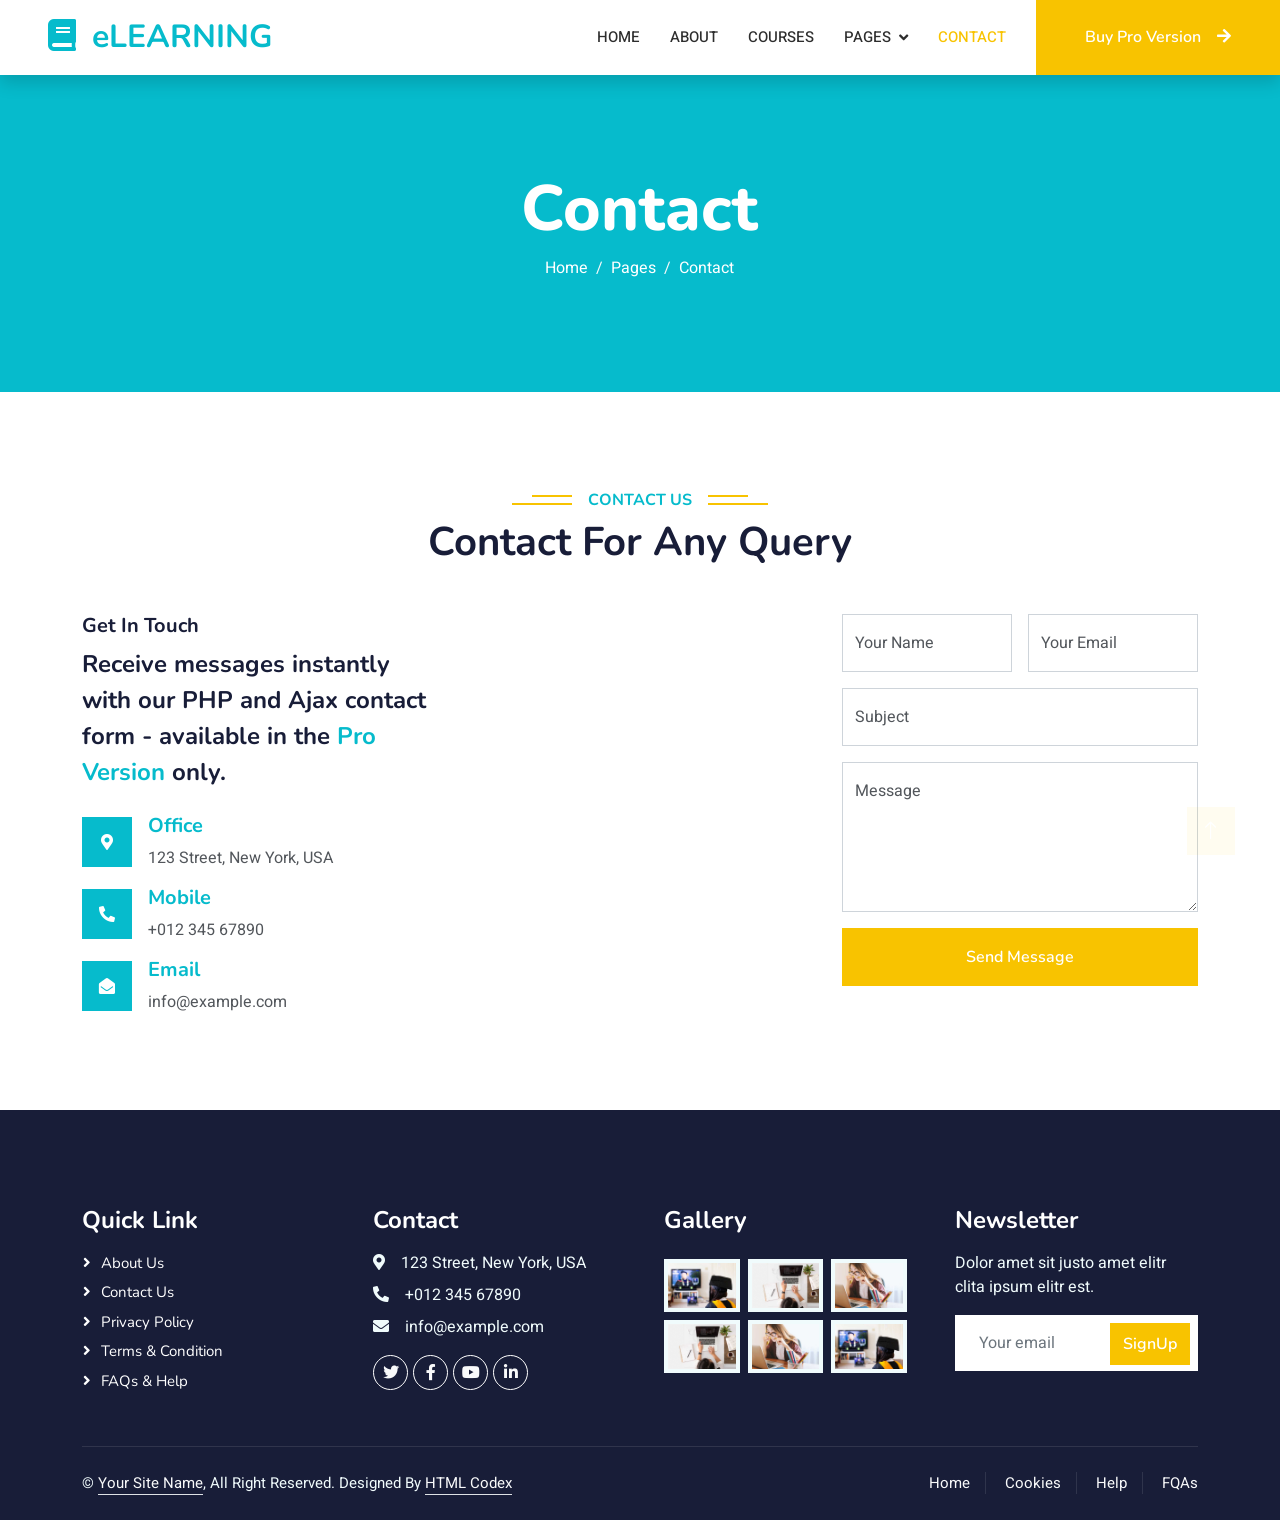
<file: contact.html>
<!DOCTYPE html>
<html lang="en">

<head>
    <meta charset="utf-8">
    <title>eLEARNING - eLearning HTML Template</title>
    <meta content="width=device-width, initial-scale=1.0" name="viewport">
    <meta content="" name="keywords">
    <meta content="" name="description">

    <!-- Favicon -->
    <link href="img/favicon.ico" rel="icon">

    <!-- Google Web Fonts -->
    <link rel="preconnect" href="https://fonts.googleapis.com">
    <link rel="preconnect" href="https://fonts.gstatic.com" crossorigin>
    <link href="https://fonts.googleapis.com/css2?family=Heebo:wght@400;500;600&family=Nunito:wght@600;700;800&display=swap" rel="stylesheet">

    <!-- Icon Font Stylesheet -->
    <link href="https://cdnjs.cloudflare.com/ajax/libs/font-awesome/5.10.0/css/all.min.css" rel="stylesheet">
    <link href="https://cdn.jsdelivr.net/npm/bootstrap-icons@1.4.1/font/bootstrap-icons.css" rel="stylesheet">

    <!-- Libraries Stylesheet -->
    <link href="lib/animate/animate.min.css" rel="stylesheet">
    <link href="lib/owlcarousel/assets/owl.carousel.min.css" rel="stylesheet">

    <!-- Customized Bootstrap Stylesheet -->
    <link href="css/bootstrap.min.css" rel="stylesheet">

    <!-- Template Stylesheet -->
    <link href="css/style.css" rel="stylesheet">
</head>

<body>
    <!-- Spinner Start -->
    <div id="spinner" class="show bg-white position-fixed translate-middle w-100 vh-100 top-50 start-50 d-flex align-items-center justify-content-center">
        <div class="spinner-border text-primary" style="width: 3rem; height: 3rem;" role="status">
            <span class="sr-only">Loading...</span>
        </div>
    </div>
    <!-- Spinner End -->


    <!-- Navbar Start -->
    <nav class="navbar navbar-expand-lg bg-white navbar-light shadow sticky-top p-0">
        <a href="index.html" class="navbar-brand d-flex align-items-center px-4 px-lg-5">
            <h2 class="m-0 text-primary"><i class="fa fa-book me-3"></i>eLEARNING</h2>
        </a>
        <button type="button" class="navbar-toggler me-4" data-bs-toggle="collapse" data-bs-target="#navbarCollapse">
            <span class="navbar-toggler-icon"></span>
        </button>
        <div class="collapse navbar-collapse" id="navbarCollapse">
            <div class="navbar-nav ms-auto p-4 p-lg-0">
                <a href="index.html" class="nav-item nav-link">Home</a>
                <a href="about.html" class="nav-item nav-link">About</a>
                <a href="courses.html" class="nav-item nav-link">Courses</a>
                <div class="nav-item dropdown">
                    <a href="#" class="nav-link dropdown-toggle" data-bs-toggle="dropdown">Pages</a>
                    <div class="dropdown-menu fade-down m-0">
                        <a href="team.html" class="dropdown-item">Our Team</a>
                        <a href="testimonial.html" class="dropdown-item">Testimonial</a>
                        <a href="404.html" class="dropdown-item">404 Page</a>
                    </div>
                </div>
                <a href="contact.html" class="nav-item nav-link active">Contact</a>
            </div>
            <a href="https://htmlcodex.com/downloading/?item=2151" class="btn btn-primary py-4 px-lg-5 d-none d-lg-block">Buy Pro Version<i class="fa fa-arrow-right ms-3"></i></a>
        </div>
    </nav>
    <!-- Navbar End -->


    <!-- Header Start -->
    <div class="container-fluid bg-primary py-5 mb-5 page-header">
        <div class="container py-5">
            <div class="row justify-content-center">
                <div class="col-lg-10 text-center">
                    <h1 class="display-3 text-white animated slideInDown">Contact</h1>
                    <nav aria-label="breadcrumb">
                        <ol class="breadcrumb justify-content-center">
                            <li class="breadcrumb-item"><a class="text-white" href="#">Home</a></li>
                            <li class="breadcrumb-item"><a class="text-white" href="#">Pages</a></li>
                            <li class="breadcrumb-item text-white active" aria-current="page">Contact</li>
                        </ol>
                    </nav>
                </div>
            </div>
        </div>
    </div>
    <!-- Header End -->


    <!-- Contact Start -->
    <div class="container-xxl py-5">
        <div class="container">
            <div class="text-center wow fadeInUp" data-wow-delay="0.1s">
                <h6 class="section-title bg-white text-center text-primary px-3">Contact Us</h6>
                <h1 class="mb-5">Contact For Any Query</h1>
            </div>
            <div class="row g-4">
                <div class="col-lg-4 col-md-6 wow fadeInUp" data-wow-delay="0.1s">
                    <h5>Get In Touch</h5>
                    <h4 class="mb-4 lh-base">Receive messages instantly with our PHP and Ajax contact form - available in the <a href="https://htmlcodex.com/downloading/?item=2151">Pro Version</a> only.</h4>
                    <div class="d-flex align-items-center mb-3">
                        <div class="d-flex align-items-center justify-content-center flex-shrink-0 bg-primary" style="width: 50px; height: 50px;">
                            <i class="fa fa-map-marker-alt text-white"></i>
                        </div>
                        <div class="ms-3">
                            <h5 class="text-primary">Office</h5>
                            <p class="mb-0">123 Street, New York, USA</p>
                        </div>
                    </div>
                    <div class="d-flex align-items-center mb-3">
                        <div class="d-flex align-items-center justify-content-center flex-shrink-0 bg-primary" style="width: 50px; height: 50px;">
                            <i class="fa fa-phone-alt text-white"></i>
                        </div>
                        <div class="ms-3">
                            <h5 class="text-primary">Mobile</h5>
                            <p class="mb-0">+012 345 67890</p>
                        </div>
                    </div>
                    <div class="d-flex align-items-center">
                        <div class="d-flex align-items-center justify-content-center flex-shrink-0 bg-primary" style="width: 50px; height: 50px;">
                            <i class="fa fa-envelope-open text-white"></i>
                        </div>
                        <div class="ms-3">
                            <h5 class="text-primary">Email</h5>
                            <p class="mb-0">info@example.com</p>
                        </div>
                    </div>
                </div>
                <div class="col-lg-4 col-md-6 wow fadeInUp" data-wow-delay="0.3s">
                    <iframe class="position-relative rounded w-100 h-100"
                        src="https://www.google.com/maps/embed?pb=!1m18!1m12!1m3!1d3001156.4288297426!2d-78.01371936852176!3d42.72876761954724!2m3!1f0!2f0!3f0!3m2!1i1024!2i768!4f13.1!3m3!1m2!1s0x4ccc4bf0f123a5a9%3A0xddcfc6c1de189567!2sNew%20York%2C%20USA!5e0!3m2!1sen!2sbd!4v1603794290143!5m2!1sen!2sbd"
                        frameborder="0" style="min-height: 300px; border:0;" allowfullscreen="" aria-hidden="false"
                        tabindex="0"></iframe>
                </div>
                <div class="col-lg-4 col-md-12 wow fadeInUp" data-wow-delay="0.5s">
                    <form>
                        <div class="row g-3">
                            <div class="col-md-6">
                                <div class="form-floating">
                                    <input type="text" class="form-control" id="name" placeholder="Your Name">
                                    <label for="name">Your Name</label>
                                </div>
                            </div>
                            <div class="col-md-6">
                                <div class="form-floating">
                                    <input type="email" class="form-control" id="email" placeholder="Your Email">
                                    <label for="email">Your Email</label>
                                </div>
                            </div>
                            <div class="col-12">
                                <div class="form-floating">
                                    <input type="text" class="form-control" id="subject" placeholder="Subject">
                                    <label for="subject">Subject</label>
                                </div>
                            </div>
                            <div class="col-12">
                                <div class="form-floating">
                                    <textarea class="form-control" placeholder="Leave a message here" id="message" style="height: 150px"></textarea>
                                    <label for="message">Message</label>
                                </div>
                            </div>
                            <div class="col-12">
                                <button class="btn btn-primary w-100 py-3" type="submit">Send Message</button>
                            </div>
                        </div>
                    </form>
                </div>
            </div>
        </div>
    </div>
    <!-- Contact End -->


    <!-- Footer Start -->
    <div class="container-fluid bg-dark text-light footer pt-5 mt-5 wow fadeIn" data-wow-delay="0.1s">
        <div class="container py-5">
            <div class="row g-5">
                <div class="col-lg-3 col-md-6">
                    <h4 class="text-white mb-3">Quick Link</h4>
                    <a class="btn btn-link" href="">About Us</a>
                    <a class="btn btn-link" href="">Contact Us</a>
                    <a class="btn btn-link" href="">Privacy Policy</a>
                    <a class="btn btn-link" href="">Terms & Condition</a>
                    <a class="btn btn-link" href="">FAQs & Help</a>
                </div>
                <div class="col-lg-3 col-md-6">
                    <h4 class="text-white mb-3">Contact</h4>
                    <p class="mb-2"><i class="fa fa-map-marker-alt me-3"></i>123 Street, New York, USA</p>
                    <p class="mb-2"><i class="fa fa-phone-alt me-3"></i>+012 345 67890</p>
                    <p class="mb-2"><i class="fa fa-envelope me-3"></i>info@example.com</p>
                    <div class="d-flex pt-2">
                        <a class="btn btn-outline-light btn-social" href=""><i class="fab fa-twitter"></i></a>
                        <a class="btn btn-outline-light btn-social" href=""><i class="fab fa-facebook-f"></i></a>
                        <a class="btn btn-outline-light btn-social" href=""><i class="fab fa-youtube"></i></a>
                        <a class="btn btn-outline-light btn-social" href=""><i class="fab fa-linkedin-in"></i></a>
                    </div>
                </div>
                <div class="col-lg-3 col-md-6">
                    <h4 class="text-white mb-3">Gallery</h4>
                    <div class="row g-2 pt-2">
                        <div class="col-4">
                            <img class="img-fluid bg-light p-1" src="img/course-1.jpg" alt="">
                        </div>
                        <div class="col-4">
                            <img class="img-fluid bg-light p-1" src="img/course-2.jpg" alt="">
                        </div>
                        <div class="col-4">
                            <img class="img-fluid bg-light p-1" src="img/course-3.jpg" alt="">
                        </div>
                        <div class="col-4">
                            <img class="img-fluid bg-light p-1" src="img/course-2.jpg" alt="">
                        </div>
                        <div class="col-4">
                            <img class="img-fluid bg-light p-1" src="img/course-3.jpg" alt="">
                        </div>
                        <div class="col-4">
                            <img class="img-fluid bg-light p-1" src="img/course-1.jpg" alt="">
                        </div>
                    </div>
                </div>
                <div class="col-lg-3 col-md-6">
                    <h4 class="text-white mb-3">Newsletter</h4>
                    <p>Dolor amet sit justo amet elitr clita ipsum elitr est.</p>
                    <div class="position-relative mx-auto" style="max-width: 400px;">
                        <input class="form-control border-0 w-100 py-3 ps-4 pe-5" type="text" placeholder="Your email">
                        <button type="button" class="btn btn-primary py-2 position-absolute top-0 end-0 mt-2 me-2">SignUp</button>
                    </div>
                </div>
            </div>
        </div>
        <div class="container">
            <div class="copyright">
                <div class="row">
                    <div class="col-md-6 text-center text-md-start mb-3 mb-md-0">
                        &copy; <a class="border-bottom" href="#">Your Site Name</a>, All Right Reserved.

                        <!--/*** The author’s attribution link must remain intact in the template. ***/-->
                        <!--/*** If you wish to remove this credit link, please purchase the Pro Version . ***/-->
                        Designed By <a class="border-bottom" href="https://htmlcodex.com">HTML Codex</a>
                    </div>
                    <div class="col-md-6 text-center text-md-end">
                        <div class="footer-menu">
                            <a href="">Home</a>
                            <a href="">Cookies</a>
                            <a href="">Help</a>
                            <a href="">FQAs</a>
                        </div>
                    </div>
                </div>
            </div>
        </div>
    </div>
    <!-- Footer End -->


    <!-- Back to Top -->
    <a href="#" class="btn btn-lg btn-primary btn-lg-square back-to-top"><i class="bi bi-arrow-up"></i></a>


    <!-- JavaScript Libraries -->
    <script src="https://code.jquery.com/jquery-3.4.1.min.js"></script>
    <script src="https://cdn.jsdelivr.net/npm/bootstrap@5.0.0/dist/js/bootstrap.bundle.min.js"></script>
    <script src="lib/wow/wow.min.js"></script>
    <script src="lib/easing/easing.min.js"></script>
    <script src="lib/waypoints/waypoints.min.js"></script>
    <script src="lib/owlcarousel/owl.carousel.min.js"></script>

    <!-- Template Javascript -->
    <script src="js/main.js"></script>
</body>

</html>
</file>
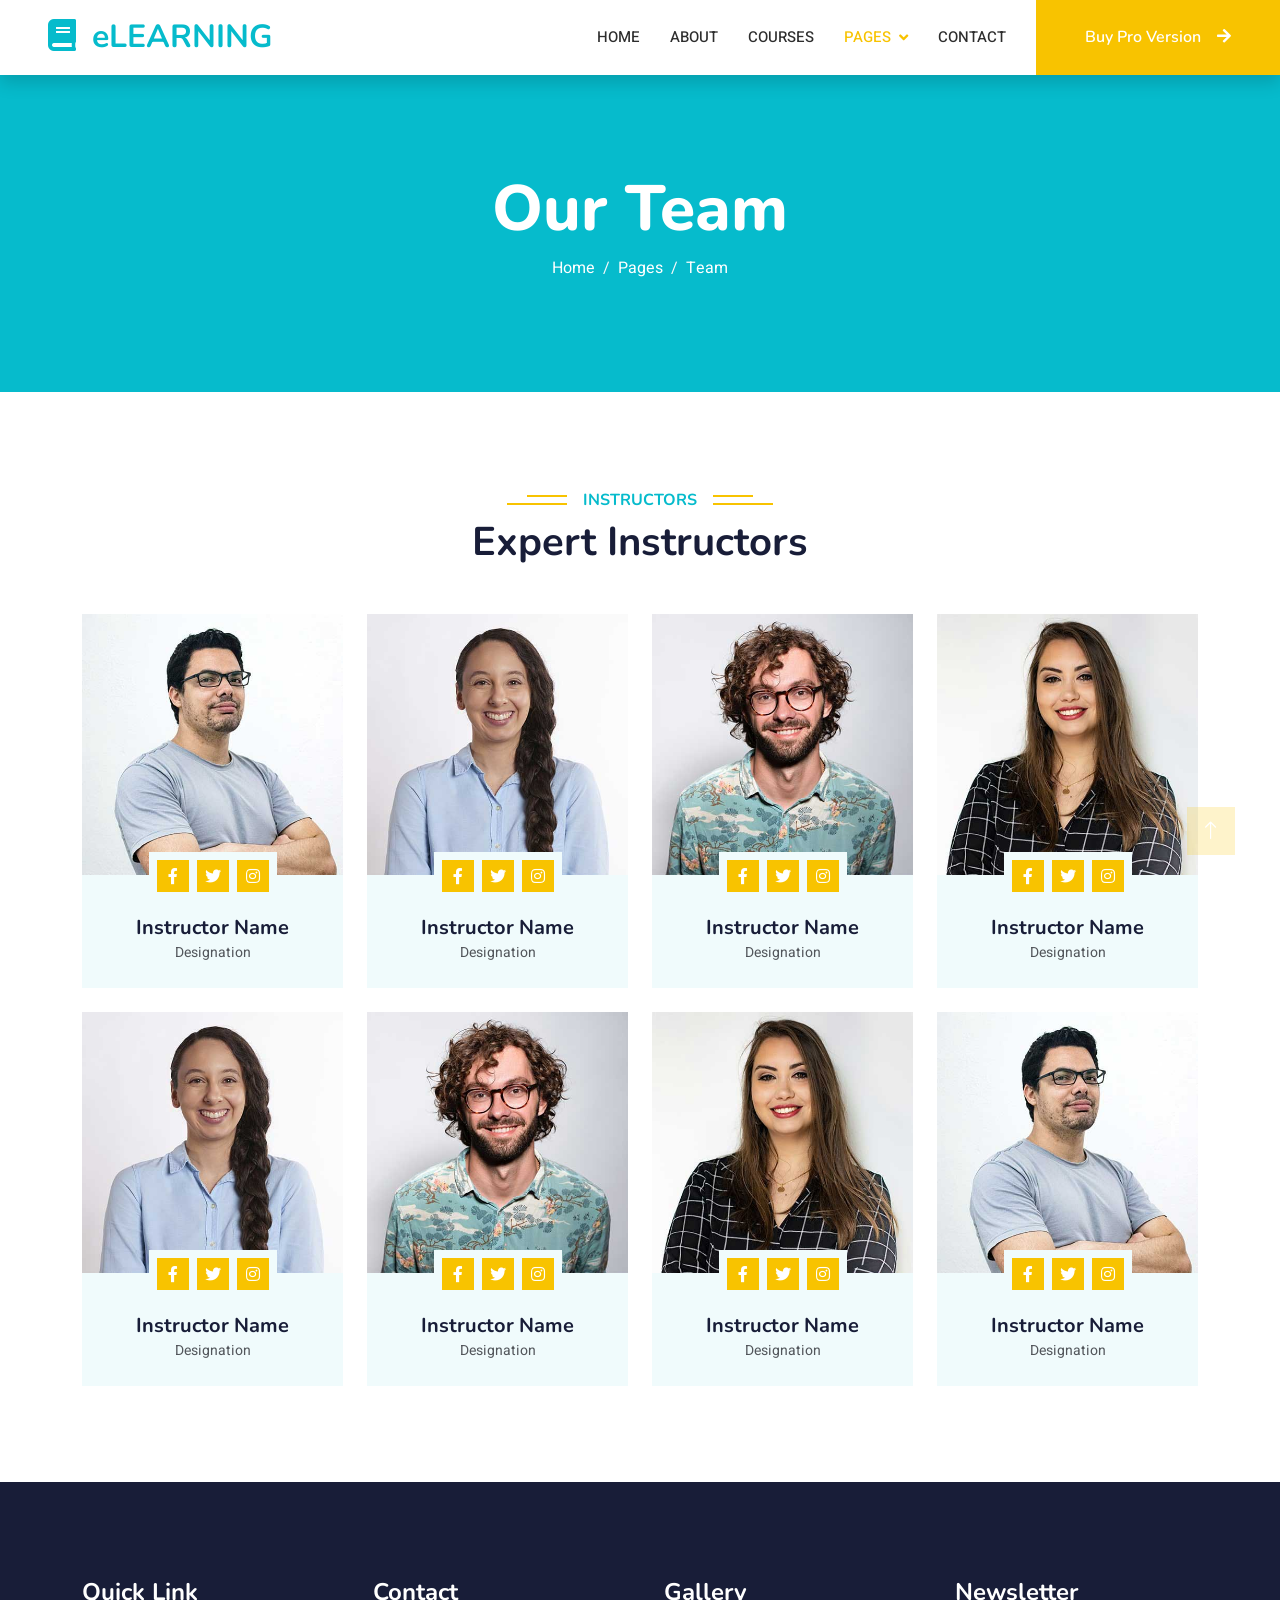
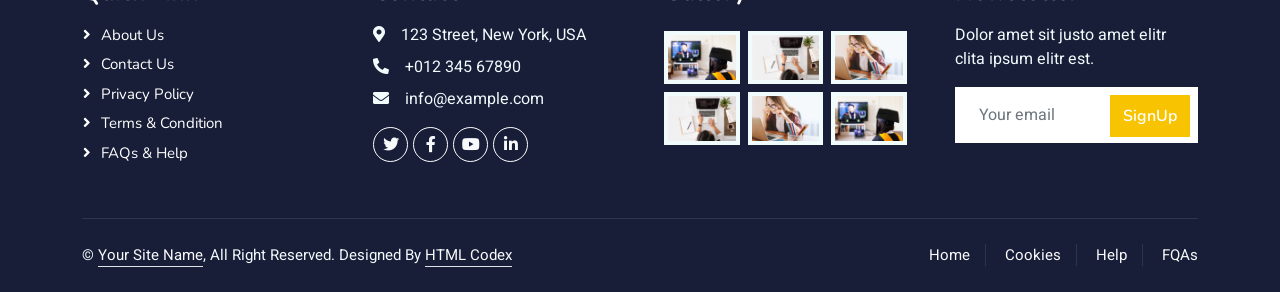
<file: team.html>
<!DOCTYPE html>
<html lang="en">

<head>
    <meta charset="utf-8">
    <title>eLEARNING - eLearning HTML Template</title>
    <meta content="width=device-width, initial-scale=1.0" name="viewport">
    <meta content="" name="keywords">
    <meta content="" name="description">

    <!-- Favicon -->
    <link href="img/favicon.ico" rel="icon">

    <!-- Google Web Fonts -->
    <link rel="preconnect" href="https://fonts.googleapis.com">
    <link rel="preconnect" href="https://fonts.gstatic.com" crossorigin>
    <link href="https://fonts.googleapis.com/css2?family=Heebo:wght@400;500;600&family=Nunito:wght@600;700;800&display=swap" rel="stylesheet">

    <!-- Icon Font Stylesheet -->
    <link href="https://cdnjs.cloudflare.com/ajax/libs/font-awesome/5.10.0/css/all.min.css" rel="stylesheet">
    <link href="https://cdn.jsdelivr.net/npm/bootstrap-icons@1.4.1/font/bootstrap-icons.css" rel="stylesheet">

    <!-- Libraries Stylesheet -->
    <link href="lib/animate/animate.min.css" rel="stylesheet">
    <link href="lib/owlcarousel/assets/owl.carousel.min.css" rel="stylesheet">

    <!-- Customized Bootstrap Stylesheet -->
    <link href="css/bootstrap.min.css" rel="stylesheet">

    <!-- Template Stylesheet -->
    <link href="css/style.css" rel="stylesheet">
</head>

<body>
    <!-- Spinner Start -->
    <div id="spinner" class="show bg-white position-fixed translate-middle w-100 vh-100 top-50 start-50 d-flex align-items-center justify-content-center">
        <div class="spinner-border text-primary" style="width: 3rem; height: 3rem;" role="status">
            <span class="sr-only">Loading...</span>
        </div>
    </div>
    <!-- Spinner End -->


    <!-- Navbar Start -->
    <nav class="navbar navbar-expand-lg bg-white navbar-light shadow sticky-top p-0">
        <a href="index.html" class="navbar-brand d-flex align-items-center px-4 px-lg-5">
            <h2 class="m-0 text-primary"><i class="fa fa-book me-3"></i>eLEARNING</h2>
        </a>
        <button type="button" class="navbar-toggler me-4" data-bs-toggle="collapse" data-bs-target="#navbarCollapse">
            <span class="navbar-toggler-icon"></span>
        </button>
        <div class="collapse navbar-collapse" id="navbarCollapse">
            <div class="navbar-nav ms-auto p-4 p-lg-0">
                <a href="index.html" class="nav-item nav-link">Home</a>
                <a href="about.html" class="nav-item nav-link">About</a>
                <a href="courses.html" class="nav-item nav-link">Courses</a>
                <div class="nav-item dropdown">
                    <a href="#" class="nav-link dropdown-toggle active" data-bs-toggle="dropdown">Pages</a>
                    <div class="dropdown-menu fade-down m-0">
                        <a href="team.html" class="dropdown-item active">Our Team</a>
                        <a href="testimonial.html" class="dropdown-item">Testimonial</a>
                        <a href="404.html" class="dropdown-item">404 Page</a>
                    </div>
                </div>
                <a href="contact.html" class="nav-item nav-link">Contact</a>
            </div>
            <a href="https://htmlcodex.com/downloading/?item=2151" class="btn btn-primary py-4 px-lg-5 d-none d-lg-block">Buy Pro Version<i class="fa fa-arrow-right ms-3"></i></a>
        </div>
    </nav>
    <!-- Navbar End -->


    <!-- Header Start -->
    <div class="container-fluid bg-primary py-5 mb-5 page-header">
        <div class="container py-5">
            <div class="row justify-content-center">
                <div class="col-lg-10 text-center">
                    <h1 class="display-3 text-white animated slideInDown">Our Team</h1>
                    <nav aria-label="breadcrumb">
                        <ol class="breadcrumb justify-content-center">
                            <li class="breadcrumb-item"><a class="text-white" href="#">Home</a></li>
                            <li class="breadcrumb-item"><a class="text-white" href="#">Pages</a></li>
                            <li class="breadcrumb-item text-white active" aria-current="page">Team</li>
                        </ol>
                    </nav>
                </div>
            </div>
        </div>
    </div>
    <!-- Header End -->


    <!-- Team Start -->
    <div class="container-xxl py-5">
        <div class="container">
            <div class="text-center wow fadeInUp" data-wow-delay="0.1s">
                <h6 class="section-title bg-white text-center text-primary px-3">Instructors</h6>
                <h1 class="mb-5">Expert Instructors</h1>
            </div>
            <div class="row g-4">
                <div class="col-lg-3 col-md-6 wow fadeInUp" data-wow-delay="0.1s">
                    <div class="team-item bg-light">
                        <div class="overflow-hidden">
                            <img class="img-fluid" src="img/team-1.jpg" alt="">
                        </div>
                        <div class="position-relative d-flex justify-content-center" style="margin-top: -23px;">
                            <div class="bg-light d-flex justify-content-center pt-2 px-1">
                                <a class="btn btn-sm-square btn-primary mx-1" href=""><i class="fab fa-facebook-f"></i></a>
                                <a class="btn btn-sm-square btn-primary mx-1" href=""><i class="fab fa-twitter"></i></a>
                                <a class="btn btn-sm-square btn-primary mx-1" href=""><i class="fab fa-instagram"></i></a>
                            </div>
                        </div>
                        <div class="text-center p-4">
                            <h5 class="mb-0">Instructor Name</h5>
                            <small>Designation</small>
                        </div>
                    </div>
                </div>
                <div class="col-lg-3 col-md-6 wow fadeInUp" data-wow-delay="0.3s">
                    <div class="team-item bg-light">
                        <div class="overflow-hidden">
                            <img class="img-fluid" src="img/team-2.jpg" alt="">
                        </div>
                        <div class="position-relative d-flex justify-content-center" style="margin-top: -23px;">
                            <div class="bg-light d-flex justify-content-center pt-2 px-1">
                                <a class="btn btn-sm-square btn-primary mx-1" href=""><i class="fab fa-facebook-f"></i></a>
                                <a class="btn btn-sm-square btn-primary mx-1" href=""><i class="fab fa-twitter"></i></a>
                                <a class="btn btn-sm-square btn-primary mx-1" href=""><i class="fab fa-instagram"></i></a>
                            </div>
                        </div>
                        <div class="text-center p-4">
                            <h5 class="mb-0">Instructor Name</h5>
                            <small>Designation</small>
                        </div>
                    </div>
                </div>
                <div class="col-lg-3 col-md-6 wow fadeInUp" data-wow-delay="0.5s">
                    <div class="team-item bg-light">
                        <div class="overflow-hidden">
                            <img class="img-fluid" src="img/team-3.jpg" alt="">
                        </div>
                        <div class="position-relative d-flex justify-content-center" style="margin-top: -23px;">
                            <div class="bg-light d-flex justify-content-center pt-2 px-1">
                                <a class="btn btn-sm-square btn-primary mx-1" href=""><i class="fab fa-facebook-f"></i></a>
                                <a class="btn btn-sm-square btn-primary mx-1" href=""><i class="fab fa-twitter"></i></a>
                                <a class="btn btn-sm-square btn-primary mx-1" href=""><i class="fab fa-instagram"></i></a>
                            </div>
                        </div>
                        <div class="text-center p-4">
                            <h5 class="mb-0">Instructor Name</h5>
                            <small>Designation</small>
                        </div>
                    </div>
                </div>
                <div class="col-lg-3 col-md-6 wow fadeInUp" data-wow-delay="0.7s">
                    <div class="team-item bg-light">
                        <div class="overflow-hidden">
                            <img class="img-fluid" src="img/team-4.jpg" alt="">
                        </div>
                        <div class="position-relative d-flex justify-content-center" style="margin-top: -23px;">
                            <div class="bg-light d-flex justify-content-center pt-2 px-1">
                                <a class="btn btn-sm-square btn-primary mx-1" href=""><i class="fab fa-facebook-f"></i></a>
                                <a class="btn btn-sm-square btn-primary mx-1" href=""><i class="fab fa-twitter"></i></a>
                                <a class="btn btn-sm-square btn-primary mx-1" href=""><i class="fab fa-instagram"></i></a>
                            </div>
                        </div>
                        <div class="text-center p-4">
                            <h5 class="mb-0">Instructor Name</h5>
                            <small>Designation</small>
                        </div>
                    </div>
                </div>
                <div class="col-lg-3 col-md-6 wow fadeInUp" data-wow-delay="0.1s">
                    <div class="team-item bg-light">
                        <div class="overflow-hidden">
                            <img class="img-fluid" src="img/team-2.jpg" alt="">
                        </div>
                        <div class="position-relative d-flex justify-content-center" style="margin-top: -23px;">
                            <div class="bg-light d-flex justify-content-center pt-2 px-1">
                                <a class="btn btn-sm-square btn-primary mx-1" href=""><i class="fab fa-facebook-f"></i></a>
                                <a class="btn btn-sm-square btn-primary mx-1" href=""><i class="fab fa-twitter"></i></a>
                                <a class="btn btn-sm-square btn-primary mx-1" href=""><i class="fab fa-instagram"></i></a>
                            </div>
                        </div>
                        <div class="text-center p-4">
                            <h5 class="mb-0">Instructor Name</h5>
                            <small>Designation</small>
                        </div>
                    </div>
                </div>
                <div class="col-lg-3 col-md-6 wow fadeInUp" data-wow-delay="0.3s">
                    <div class="team-item bg-light">
                        <div class="overflow-hidden">
                            <img class="img-fluid" src="img/team-3.jpg" alt="">
                        </div>
                        <div class="position-relative d-flex justify-content-center" style="margin-top: -23px;">
                            <div class="bg-light d-flex justify-content-center pt-2 px-1">
                                <a class="btn btn-sm-square btn-primary mx-1" href=""><i class="fab fa-facebook-f"></i></a>
                                <a class="btn btn-sm-square btn-primary mx-1" href=""><i class="fab fa-twitter"></i></a>
                                <a class="btn btn-sm-square btn-primary mx-1" href=""><i class="fab fa-instagram"></i></a>
                            </div>
                        </div>
                        <div class="text-center p-4">
                            <h5 class="mb-0">Instructor Name</h5>
                            <small>Designation</small>
                        </div>
                    </div>
                </div>
                <div class="col-lg-3 col-md-6 wow fadeInUp" data-wow-delay="0.5s">
                    <div class="team-item bg-light">
                        <div class="overflow-hidden">
                            <img class="img-fluid" src="img/team-4.jpg" alt="">
                        </div>
                        <div class="position-relative d-flex justify-content-center" style="margin-top: -23px;">
                            <div class="bg-light d-flex justify-content-center pt-2 px-1">
                                <a class="btn btn-sm-square btn-primary mx-1" href=""><i class="fab fa-facebook-f"></i></a>
                                <a class="btn btn-sm-square btn-primary mx-1" href=""><i class="fab fa-twitter"></i></a>
                                <a class="btn btn-sm-square btn-primary mx-1" href=""><i class="fab fa-instagram"></i></a>
                            </div>
                        </div>
                        <div class="text-center p-4">
                            <h5 class="mb-0">Instructor Name</h5>
                            <small>Designation</small>
                        </div>
                    </div>
                </div>
                <div class="col-lg-3 col-md-6 wow fadeInUp" data-wow-delay="0.7s">
                    <div class="team-item bg-light">
                        <div class="overflow-hidden">
                            <img class="img-fluid" src="img/team-1.jpg" alt="">
                        </div>
                        <div class="position-relative d-flex justify-content-center" style="margin-top: -23px;">
                            <div class="bg-light d-flex justify-content-center pt-2 px-1">
                                <a class="btn btn-sm-square btn-primary mx-1" href=""><i class="fab fa-facebook-f"></i></a>
                                <a class="btn btn-sm-square btn-primary mx-1" href=""><i class="fab fa-twitter"></i></a>
                                <a class="btn btn-sm-square btn-primary mx-1" href=""><i class="fab fa-instagram"></i></a>
                            </div>
                        </div>
                        <div class="text-center p-4">
                            <h5 class="mb-0">Instructor Name</h5>
                            <small>Designation</small>
                        </div>
                    </div>
                </div>
            </div>
        </div>
    </div>
    <!-- Team End -->
        

    <!-- Footer Start -->
    <div class="container-fluid bg-dark text-light footer pt-5 mt-5 wow fadeIn" data-wow-delay="0.1s">
        <div class="container py-5">
            <div class="row g-5">
                <div class="col-lg-3 col-md-6">
                    <h4 class="text-white mb-3">Quick Link</h4>
                    <a class="btn btn-link" href="">About Us</a>
                    <a class="btn btn-link" href="">Contact Us</a>
                    <a class="btn btn-link" href="">Privacy Policy</a>
                    <a class="btn btn-link" href="">Terms & Condition</a>
                    <a class="btn btn-link" href="">FAQs & Help</a>
                </div>
                <div class="col-lg-3 col-md-6">
                    <h4 class="text-white mb-3">Contact</h4>
                    <p class="mb-2"><i class="fa fa-map-marker-alt me-3"></i>123 Street, New York, USA</p>
                    <p class="mb-2"><i class="fa fa-phone-alt me-3"></i>+012 345 67890</p>
                    <p class="mb-2"><i class="fa fa-envelope me-3"></i>info@example.com</p>
                    <div class="d-flex pt-2">
                        <a class="btn btn-outline-light btn-social" href=""><i class="fab fa-twitter"></i></a>
                        <a class="btn btn-outline-light btn-social" href=""><i class="fab fa-facebook-f"></i></a>
                        <a class="btn btn-outline-light btn-social" href=""><i class="fab fa-youtube"></i></a>
                        <a class="btn btn-outline-light btn-social" href=""><i class="fab fa-linkedin-in"></i></a>
                    </div>
                </div>
                <div class="col-lg-3 col-md-6">
                    <h4 class="text-white mb-3">Gallery</h4>
                    <div class="row g-2 pt-2">
                        <div class="col-4">
                            <img class="img-fluid bg-light p-1" src="img/course-1.jpg" alt="">
                        </div>
                        <div class="col-4">
                            <img class="img-fluid bg-light p-1" src="img/course-2.jpg" alt="">
                        </div>
                        <div class="col-4">
                            <img class="img-fluid bg-light p-1" src="img/course-3.jpg" alt="">
                        </div>
                        <div class="col-4">
                            <img class="img-fluid bg-light p-1" src="img/course-2.jpg" alt="">
                        </div>
                        <div class="col-4">
                            <img class="img-fluid bg-light p-1" src="img/course-3.jpg" alt="">
                        </div>
                        <div class="col-4">
                            <img class="img-fluid bg-light p-1" src="img/course-1.jpg" alt="">
                        </div>
                    </div>
                </div>
                <div class="col-lg-3 col-md-6">
                    <h4 class="text-white mb-3">Newsletter</h4>
                    <p>Dolor amet sit justo amet elitr clita ipsum elitr est.</p>
                    <div class="position-relative mx-auto" style="max-width: 400px;">
                        <input class="form-control border-0 w-100 py-3 ps-4 pe-5" type="text" placeholder="Your email">
                        <button type="button" class="btn btn-primary py-2 position-absolute top-0 end-0 mt-2 me-2">SignUp</button>
                    </div>
                </div>
            </div>
        </div>
        <div class="container">
            <div class="copyright">
                <div class="row">
                    <div class="col-md-6 text-center text-md-start mb-3 mb-md-0">
                        &copy; <a class="border-bottom" href="#">Your Site Name</a>, All Right Reserved.

                        <!--/*** The author’s attribution link must remain intact in the template. ***/-->
                        <!--/*** If you wish to remove this credit link, please purchase the Pro Version . ***/-->
                        Designed By <a class="border-bottom" href="https://htmlcodex.com">HTML Codex</a>
                    </div>
                    <div class="col-md-6 text-center text-md-end">
                        <div class="footer-menu">
                            <a href="">Home</a>
                            <a href="">Cookies</a>
                            <a href="">Help</a>
                            <a href="">FQAs</a>
                        </div>
                    </div>
                </div>
            </div>
        </div>
    </div>
    <!-- Footer End -->


    <!-- Back to Top -->
    <a href="#" class="btn btn-lg btn-primary btn-lg-square back-to-top"><i class="bi bi-arrow-up"></i></a>


    <!-- JavaScript Libraries -->
    <script src="https://code.jquery.com/jquery-3.4.1.min.js"></script>
    <script src="https://cdn.jsdelivr.net/npm/bootstrap@5.0.0/dist/js/bootstrap.bundle.min.js"></script>
    <script src="lib/wow/wow.min.js"></script>
    <script src="lib/easing/easing.min.js"></script>
    <script src="lib/waypoints/waypoints.min.js"></script>
    <script src="lib/owlcarousel/owl.carousel.min.js"></script>

    <!-- Template Javascript -->
    <script src="js/main.js"></script>
</body>

</html>
</file>
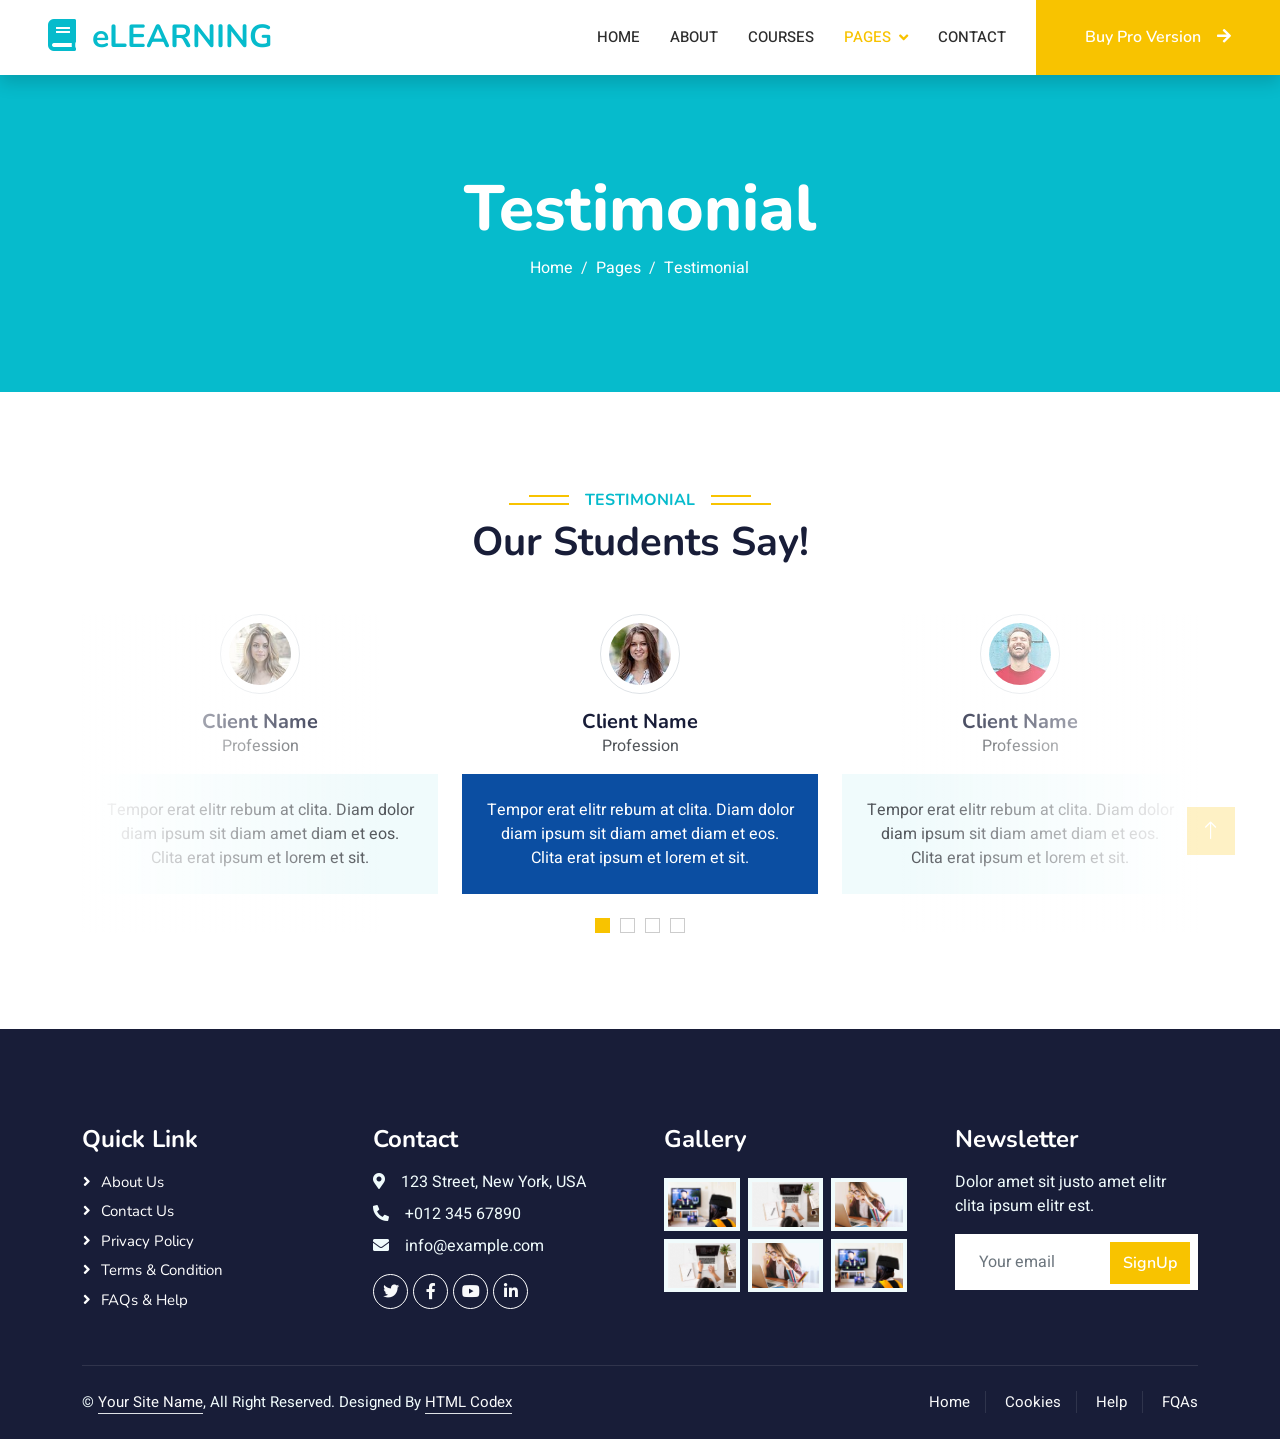
<file: testimonial.html>
<!DOCTYPE html>
<html lang="en">

<head>
    <meta charset="utf-8">
    <title>eLEARNING - eLearning HTML Template</title>
    <meta content="width=device-width, initial-scale=1.0" name="viewport">
    <meta content="" name="keywords">
    <meta content="" name="description">

    <!-- Favicon -->
    <link href="img/favicon.ico" rel="icon">

    <!-- Google Web Fonts -->
    <link rel="preconnect" href="https://fonts.googleapis.com">
    <link rel="preconnect" href="https://fonts.gstatic.com" crossorigin>
    <link href="https://fonts.googleapis.com/css2?family=Heebo:wght@400;500;600&family=Nunito:wght@600;700;800&display=swap" rel="stylesheet">

    <!-- Icon Font Stylesheet -->
    <link href="https://cdnjs.cloudflare.com/ajax/libs/font-awesome/5.10.0/css/all.min.css" rel="stylesheet">
    <link href="https://cdn.jsdelivr.net/npm/bootstrap-icons@1.4.1/font/bootstrap-icons.css" rel="stylesheet">

    <!-- Libraries Stylesheet -->
    <link href="lib/animate/animate.min.css" rel="stylesheet">
    <link href="lib/owlcarousel/assets/owl.carousel.min.css" rel="stylesheet">

    <!-- Customized Bootstrap Stylesheet -->
    <link href="css/bootstrap.min.css" rel="stylesheet">

    <!-- Template Stylesheet -->
    <link href="css/style.css" rel="stylesheet">
</head>

<body>
    <!-- Spinner Start -->
    <div id="spinner" class="show bg-white position-fixed translate-middle w-100 vh-100 top-50 start-50 d-flex align-items-center justify-content-center">
        <div class="spinner-border text-primary" style="width: 3rem; height: 3rem;" role="status">
            <span class="sr-only">Loading...</span>
        </div>
    </div>
    <!-- Spinner End -->


    <!-- Navbar Start -->
    <nav class="navbar navbar-expand-lg bg-white navbar-light shadow sticky-top p-0">
        <a href="index.html" class="navbar-brand d-flex align-items-center px-4 px-lg-5">
            <h2 class="m-0 text-primary"><i class="fa fa-book me-3"></i>eLEARNING</h2>
        </a>
        <button type="button" class="navbar-toggler me-4" data-bs-toggle="collapse" data-bs-target="#navbarCollapse">
            <span class="navbar-toggler-icon"></span>
        </button>
        <div class="collapse navbar-collapse" id="navbarCollapse">
            <div class="navbar-nav ms-auto p-4 p-lg-0">
                <a href="index.html" class="nav-item nav-link">Home</a>
                <a href="about.html" class="nav-item nav-link">About</a>
                <a href="courses.html" class="nav-item nav-link">Courses</a>
                <div class="nav-item dropdown">
                    <a href="#" class="nav-link dropdown-toggle active" data-bs-toggle="dropdown">Pages</a>
                    <div class="dropdown-menu fade-down m-0">
                        <a href="team.html" class="dropdown-item">Our Team</a>
                        <a href="testimonial.html" class="dropdown-item active">Testimonial</a>
                        <a href="404.html" class="dropdown-item">404 Page</a>
                    </div>
                </div>
                <a href="contact.html" class="nav-item nav-link">Contact</a>
            </div>
            <a href="https://htmlcodex.com/downloading/?item=2151" class="btn btn-primary py-4 px-lg-5 d-none d-lg-block">Buy Pro Version<i class="fa fa-arrow-right ms-3"></i></a>
        </div>
    </nav>
    <!-- Navbar End -->


    <!-- Header Start -->
    <div class="container-fluid bg-primary py-5 mb-5 page-header">
        <div class="container py-5">
            <div class="row justify-content-center">
                <div class="col-lg-10 text-center">
                    <h1 class="display-3 text-white animated slideInDown">Testimonial</h1>
                    <nav aria-label="breadcrumb">
                        <ol class="breadcrumb justify-content-center">
                            <li class="breadcrumb-item"><a class="text-white" href="#">Home</a></li>
                            <li class="breadcrumb-item"><a class="text-white" href="#">Pages</a></li>
                            <li class="breadcrumb-item text-white active" aria-current="page">Testimonial</li>
                        </ol>
                    </nav>
                </div>
            </div>
        </div>
    </div>
    <!-- Header End -->


    <!-- Testimonial Start -->
    <div class="container-xxl py-5 wow fadeInUp" data-wow-delay="0.1s">
        <div class="container">
            <div class="text-center">
                <h6 class="section-title bg-white text-center text-primary px-3">Testimonial</h6>
                <h1 class="mb-5">Our Students Say!</h1>
            </div>
            <div class="owl-carousel testimonial-carousel position-relative">
                <div class="testimonial-item text-center">
                    <img class="border rounded-circle p-2 mx-auto mb-3" src="img/testimonial-1.jpg" style="width: 80px; height: 80px;">
                    <h5 class="mb-0">Client Name</h5>
                    <p>Profession</p>
                    <div class="testimonial-text bg-light text-center p-4">
                    <p class="mb-0">Tempor erat elitr rebum at clita. Diam dolor diam ipsum sit diam amet diam et eos. Clita erat ipsum et lorem et sit.</p>
                    </div>
                </div>
                <div class="testimonial-item text-center">
                    <img class="border rounded-circle p-2 mx-auto mb-3" src="img/testimonial-2.jpg" style="width: 80px; height: 80px;">
                    <h5 class="mb-0">Client Name</h5>
                    <p>Profession</p>
                    <div class="testimonial-text bg-light text-center p-4">
                    <p class="mb-0">Tempor erat elitr rebum at clita. Diam dolor diam ipsum sit diam amet diam et eos. Clita erat ipsum et lorem et sit.</p>
                    </div>
                </div>
                <div class="testimonial-item text-center">
                    <img class="border rounded-circle p-2 mx-auto mb-3" src="img/testimonial-3.jpg" style="width: 80px; height: 80px;">
                    <h5 class="mb-0">Client Name</h5>
                    <p>Profession</p>
                    <div class="testimonial-text bg-light text-center p-4">
                    <p class="mb-0">Tempor erat elitr rebum at clita. Diam dolor diam ipsum sit diam amet diam et eos. Clita erat ipsum et lorem et sit.</p>
                    </div>
                </div>
                <div class="testimonial-item text-center">
                    <img class="border rounded-circle p-2 mx-auto mb-3" src="img/testimonial-4.jpg" style="width: 80px; height: 80px;">
                    <h5 class="mb-0">Client Name</h5>
                    <p>Profession</p>
                    <div class="testimonial-text bg-light text-center p-4">
                    <p class="mb-0">Tempor erat elitr rebum at clita. Diam dolor diam ipsum sit diam amet diam et eos. Clita erat ipsum et lorem et sit.</p>
                    </div>
                </div>
            </div>
        </div>
    </div>
    <!-- Testimonial End -->
        

    <!-- Footer Start -->
    <div class="container-fluid bg-dark text-light footer pt-5 mt-5 wow fadeIn" data-wow-delay="0.1s">
        <div class="container py-5">
            <div class="row g-5">
                <div class="col-lg-3 col-md-6">
                    <h4 class="text-white mb-3">Quick Link</h4>
                    <a class="btn btn-link" href="">About Us</a>
                    <a class="btn btn-link" href="">Contact Us</a>
                    <a class="btn btn-link" href="">Privacy Policy</a>
                    <a class="btn btn-link" href="">Terms & Condition</a>
                    <a class="btn btn-link" href="">FAQs & Help</a>
                </div>
                <div class="col-lg-3 col-md-6">
                    <h4 class="text-white mb-3">Contact</h4>
                    <p class="mb-2"><i class="fa fa-map-marker-alt me-3"></i>123 Street, New York, USA</p>
                    <p class="mb-2"><i class="fa fa-phone-alt me-3"></i>+012 345 67890</p>
                    <p class="mb-2"><i class="fa fa-envelope me-3"></i>info@example.com</p>
                    <div class="d-flex pt-2">
                        <a class="btn btn-outline-light btn-social" href=""><i class="fab fa-twitter"></i></a>
                        <a class="btn btn-outline-light btn-social" href=""><i class="fab fa-facebook-f"></i></a>
                        <a class="btn btn-outline-light btn-social" href=""><i class="fab fa-youtube"></i></a>
                        <a class="btn btn-outline-light btn-social" href=""><i class="fab fa-linkedin-in"></i></a>
                    </div>
                </div>
                <div class="col-lg-3 col-md-6">
                    <h4 class="text-white mb-3">Gallery</h4>
                    <div class="row g-2 pt-2">
                        <div class="col-4">
                            <img class="img-fluid bg-light p-1" src="img/course-1.jpg" alt="">
                        </div>
                        <div class="col-4">
                            <img class="img-fluid bg-light p-1" src="img/course-2.jpg" alt="">
                        </div>
                        <div class="col-4">
                            <img class="img-fluid bg-light p-1" src="img/course-3.jpg" alt="">
                        </div>
                        <div class="col-4">
                            <img class="img-fluid bg-light p-1" src="img/course-2.jpg" alt="">
                        </div>
                        <div class="col-4">
                            <img class="img-fluid bg-light p-1" src="img/course-3.jpg" alt="">
                        </div>
                        <div class="col-4">
                            <img class="img-fluid bg-light p-1" src="img/course-1.jpg" alt="">
                        </div>
                    </div>
                </div>
                <div class="col-lg-3 col-md-6">
                    <h4 class="text-white mb-3">Newsletter</h4>
                    <p>Dolor amet sit justo amet elitr clita ipsum elitr est.</p>
                    <div class="position-relative mx-auto" style="max-width: 400px;">
                        <input class="form-control border-0 w-100 py-3 ps-4 pe-5" type="text" placeholder="Your email">
                        <button type="button" class="btn btn-primary py-2 position-absolute top-0 end-0 mt-2 me-2">SignUp</button>
                    </div>
                </div>
            </div>
        </div>
        <div class="container">
            <div class="copyright">
                <div class="row">
                    <div class="col-md-6 text-center text-md-start mb-3 mb-md-0">
                        &copy; <a class="border-bottom" href="#">Your Site Name</a>, All Right Reserved.

                        <!--/*** The author’s attribution link must remain intact in the template. ***/-->
                        <!--/*** If you wish to remove this credit link, please purchase the Pro Version . ***/-->
                        Designed By <a class="border-bottom" href="https://htmlcodex.com">HTML Codex</a>
                    </div>
                    <div class="col-md-6 text-center text-md-end">
                        <div class="footer-menu">
                            <a href="">Home</a>
                            <a href="">Cookies</a>
                            <a href="">Help</a>
                            <a href="">FQAs</a>
                        </div>
                    </div>
                </div>
            </div>
        </div>
    </div>
    <!-- Footer End -->


    <!-- Back to Top -->
    <a href="#" class="btn btn-lg btn-primary btn-lg-square back-to-top"><i class="bi bi-arrow-up"></i></a>


    <!-- JavaScript Libraries -->
    <script src="https://code.jquery.com/jquery-3.4.1.min.js"></script>
    <script src="https://cdn.jsdelivr.net/npm/bootstrap@5.0.0/dist/js/bootstrap.bundle.min.js"></script>
    <script src="lib/wow/wow.min.js"></script>
    <script src="lib/easing/easing.min.js"></script>
    <script src="lib/waypoints/waypoints.min.js"></script>
    <script src="lib/owlcarousel/owl.carousel.min.js"></script>

    <!-- Template Javascript -->
    <script src="js/main.js"></script>
</body>

</html>
</file>
<file: css/style.css>
/********** Template CSS **********/
:root {

    /* Couleur principale (Bleu royal) */
    --primary: #0B4EA2;

    /* Couleur secondaire (Jaune de l'affiche) */
    --secondary: #F8C300;

    /* Vert utilisé sur les bandeaux */
    --success: #28A745;

    /* Blanc cassé */
    --light: #F8F9FA;

    /* Gris foncé */
    --dark: #2D2D2D;

    /* Couleurs supplémentaires */
    --white: #FFFFFF;
    --text: #555555;

}

.fw-medium {
    font-weight: 600 !important;
}

.fw-semi-bold {
    font-weight: 700 !important;
}

.back-to-top {
    position: fixed;
    display: none;
    right: 45px;
    bottom: 45px;
    z-index: 99;
}


/*** Spinner ***/
#spinner {
    opacity: 0;
    visibility: hidden;
    transition: opacity .5s ease-out, visibility 0s linear .5s;
    z-index: 99999;
}

#spinner.show {
    transition: opacity .5s ease-out, visibility 0s linear 0s;
    visibility: visible;
    opacity: 1;
}


/*** Button ***/
.btn {
    font-family: 'Nunito', sans-serif;
    font-weight: 600;
    transition: .5s;
}

.btn.btn-primary,
.btn.btn-secondary {
    color: #FFFFFF;
}

.btn-primary{
    background: var(--secondary);
    border-color: var(--secondary);
}

.btn-primary:hover{
    background:#083A7A;
    border-color:#083A7A;
}

.btn-secondary{
    background: var(--secondary);
    border-color: var(--secondary);
    color:#000;
}

.btn-secondary:hover{
    background:#E1B000;
    border-color:#E1B000;
    color:#000;
}

.btn-square {
    width: 38px;
    height: 38px;
}

.btn-sm-square {
    width: 32px;
    height: 32px;
}

.btn-lg-square {
    width: 48px;
    height: 48px;
}

.btn-square,
.btn-sm-square,
.btn-lg-square {
    padding: 0;
    display: flex;
    align-items: center;
    justify-content: center;
    font-weight: normal;
    border-radius: 0px;
}


/*** Navbar ***/
.navbar .dropdown-toggle::after {
    border: none;
    content: "\f107";
    font-family: "Font Awesome 5 Free";
    font-weight: 900;
    vertical-align: middle;
    margin-left: 8px;
}

.navbar-light .navbar-nav .nav-link {
    margin-right: 30px;
    padding: 25px 0;
    color: #FFFFFF;
    font-size: 15px;
    text-transform: uppercase;
    outline: none;
}

.navbar-light .navbar-nav .nav-link:hover,
.navbar-light .navbar-nav .nav-link.active {
    color: var(--secondary);
}

@media (max-width: 991.98px) {
    .navbar-light .navbar-nav .nav-link  {
        margin-right: 0;
        padding: 10px 0;
    }

    .navbar-light .navbar-nav {
        border-top: 1px solid #EEEEEE;
    }
}

.navbar-light .navbar-brand,
.navbar-light a.btn {
    height: 75px;
}

.navbar-light .navbar-nav .nav-link {
    color: var(--dark);
    font-weight: 500;
}

.navbar-light.sticky-top {
    top: -100px;
    transition: .5s;
}

@media (min-width: 992px) {
    .navbar .nav-item .dropdown-menu {
        display: block;
        margin-top: 0;
        opacity: 0;
        visibility: hidden;
        transition: .5s;
    }

    .navbar .dropdown-menu.fade-down {
        top: 100%;
        transform: rotateX(-75deg);
        transform-origin: 0% 0%;
    }

    .navbar .nav-item:hover .dropdown-menu {
        top: 100%;
        transform: rotateX(0deg);
        visibility: visible;
        transition: .5s;
        opacity: 1;
    }
}


/*** Header carousel ***/
@media (max-width: 768px) {
    .header-carousel .owl-carousel-item {
        position: relative;
        min-height: 500px;
    }
    
    .header-carousel .owl-carousel-item img {
        position: absolute;
        width: 100%;
        height: 100%;
        object-fit: cover;
    }
}

.header-carousel .owl-nav {
    position: absolute;
    top: 50%;
    right: 8%;
    transform: translateY(-50%);
    display: flex;
    flex-direction: column;
}

.header-carousel .owl-nav .owl-prev,
.header-carousel .owl-nav .owl-next {
    margin: 7px 0;
    width: 45px;
    height: 45px;
    display: flex;
    align-items: center;
    justify-content: center;
    color: #FFFFFF;
    background: transparent;
    border: 1px solid #FFFFFF;
    font-size: 22px;
    transition: .5s;
}

.header-carousel .owl-nav .owl-prev:hover,
.header-carousel .owl-nav .owl-next:hover {
    background: var(--secondary);
    border-color: var(--secondary);
}

.page-header {
    background-image: url(https://scontent.fabj3-2.fna.fbcdn.net/v/t39.30808-6/499679543_122195007548279270_4566167916969705632_n.jpg?stp=c155.0.622.622a_dst-jpg_tt6&cstp=mx622x622&ctp=s206x206&_nc_cat=111&ccb=1-7&_nc_sid=50ad20&_nc_ohc=EMoDMHfnBH8Q7kNvwHxpEHY&_nc_oc=AdpNCfeeMTCoCkA8mWG12rgbSknUJWbGJxcYe8dbc6c2Rd-9fS5qHGsJUgZxwxOoBVOZYAhZpAqP9LPJHaGsHDKa&_nc_zt=23&_nc_ht=scontent.fabj3-2.fna&_nc_gid=fu_TRAO5r4BQEN8RroNfdA&_nc_ss=7d2a8&oh=00_AQDDz5c-4sEhuGtwyKEWXYopp4htHj5Vg-QB0MGkod_djg&oe=6A507C42);
    /* background: linear-gradient(rgba(24, 29, 56, .7), rgba(24, 29, 56, .7)), url(https://scontent.fabj3-2.fna.fbcdn.net/v/t39.30808-6/499679543_122195007548279270_4566167916969705632_n.jpg?stp=c155.0.622.622a_dst-jpg_tt6&cstp=mx622x622&ctp=s206x206&_nc_cat=111&ccb=1-7&_nc_sid=50ad20&_nc_ohc=EMoDMHfnBH8Q7kNvwHxpEHY&_nc_oc=AdpNCfeeMTCoCkA8mWG12rgbSknUJWbGJxcYe8dbc6c2Rd-9fS5qHGsJUgZxwxOoBVOZYAhZpAqP9LPJHaGsHDKa&_nc_zt=23&_nc_ht=scontent.fabj3-2.fna&_nc_gid=fu_TRAO5r4BQEN8RroNfdA&_nc_ss=7d2a8&oh=00_AQDDz5c-4sEhuGtwyKEWXYopp4htHj5Vg-QB0MGkod_djg&oe=6A507C42); */
    background-position: center center;
    /* background-repeat: no-repeat; */
    background-size: cover;
}

.page-header-inner {
    background: rgba(15, 23, 43, .7);
}

.breadcrumb-item + .breadcrumb-item::before {
    color: var(--light);
}


/*** Section Title ***/

.section-title{
    color: var(--primary);
}
.section-title {
    position: relative;
    display: inline-block;
    text-transform: uppercase;
}

.section-title::before {
    position: absolute;
    content: "";
    width: calc(100% + 80px);
    height: 2px;
    top: 4px;
    left: -40px;
    background: var(--secondary);
    z-index: -1;
}

.section-title::after {
    position: absolute;
    content: "";
    width: calc(100% + 120px);
    height: 2px;
    bottom: 5px;
    left: -60px;
    background: var(--secondary);
    z-index: -1;
}

.section-title.text-start::before {
    width: calc(100% + 40px);
    left: 0;
}

.section-title.text-start::after {
    width: calc(100% + 60px);
    left: 0;
}


/*** Service ***/
.service-item {
    background: var(--light);
    transition: .5s;
}

.service-item:hover {
    margin-top: -10px;
    background: var(--success);
}

.service-item * {
    transition: .5s;
}

.service-item:hover * {
    color: var(--light) !important;
}


/*** Categories & Courses ***/
.category img,
.course-item img {
    transition: .5s;
}

.category a:hover img,
.course-item:hover img {
    transform: scale(1.1);
}


/*** Team ***/
.team-item img {
    transition: .5s;
}

.team-item:hover img {
    transform: scale(1.1);
}


/*** Testimonial ***/
.testimonial-carousel::before {
    position: absolute;
    content: "";
    top: 0;
    left: 0;
    height: 100%;
    width: 0;
    background: linear-gradient(to right, rgba(255, 255, 255, 1) 0%, rgba(255, 255, 255, 0) 100%);
    z-index: 1;
}

.testimonial-carousel::after {
    position: absolute;
    content: "";
    top: 0;
    right: 0;
    height: 100%;
    width: 0;
    background: linear-gradient(to left, rgba(255, 255, 255, 1) 0%, rgba(255, 255, 255, 0) 100%);
    z-index: 1;
}

@media (min-width: 768px) {
    .testimonial-carousel::before,
    .testimonial-carousel::after {
        width: 200px;
    }
}

@media (min-width: 992px) {
    .testimonial-carousel::before,
    .testimonial-carousel::after {
        width: 300px;
    }
}

.testimonial-carousel .owl-item .testimonial-text,
.testimonial-carousel .owl-item.center .testimonial-text * {
    transition: .5s;
}

.testimonial-carousel .owl-item.center .testimonial-text {
    background: var(--primary) !important;
}

.testimonial-carousel .owl-item.center .testimonial-text * {
    color: #FFFFFF !important;
}

.testimonial-carousel .owl-dots {
    margin-top: 24px;
    display: flex;
    align-items: flex-end;
    justify-content: center;
}

.testimonial-carousel .owl-dot {
    position: relative;
    display: inline-block;
    margin: 0 5px;
    width: 15px;
    height: 15px;
    border: 1px solid #CCCCCC;
    transition: .5s;
}

.testimonial-carousel .owl-dot.active {
    background: var(--secondary);
    border-color: var(--secondary);
}


/*** Footer ***/
.footer .btn.btn-social {
    margin-right: 5px;
    width: 35px;
    height: 35px;
    display: flex;
    align-items: center;
    justify-content: center;
    color: var(--light);
    font-weight: normal;
    border: 1px solid #FFFFFF;
    border-radius: 35px;
    transition: .3s;
}

.footer .btn.btn-social:hover {
    background: var(--secondary);
    color:#000;
}

.footer .btn.btn-link {
    display: block;
    margin-bottom: 5px;
    padding: 0;
    text-align: left;
    color: #FFFFFF;
    font-size: 15px;
    font-weight: normal;
    text-transform: capitalize;
    transition: .3s;
}

.footer .btn.btn-link::before {
    position: relative;
    content: "\f105";
    font-family: "Font Awesome 5 Free";
    font-weight: 900;
    margin-right: 10px;
}

.footer .btn.btn-link:hover {
    letter-spacing: 1px;
    box-shadow: none;
}

.footer .copyright {
    padding: 25px 0;
    font-size: 15px;
    border-top: 1px solid rgba(256, 256, 256, .1);
}

.footer .copyright a {
    color: var(--light);
}

.footer .footer-menu a {
    margin-right: 15px;
    padding-right: 15px;
    border-right: 1px solid rgba(255, 255, 255, .1);
}

.footer .footer-menu a:last-child {
    margin-right: 0;
    padding-right: 0;
    border-right: none;
}


.header-carousel .owl-carousel-item{
    position: relative;
    overflow: hidden;
}

.header-carousel .owl-carousel-item img{
    width:100%;
    height:100vh;
    object-fit:cover;
    object-position:center;
}


@media (max-width:768px){

.header-carousel .owl-carousel-item{

    height:65vh;

}

.header-carousel .owl-carousel-item img{

    height:65vh;

    object-fit:cover;

    object-position:center center;

}

}
</file>
